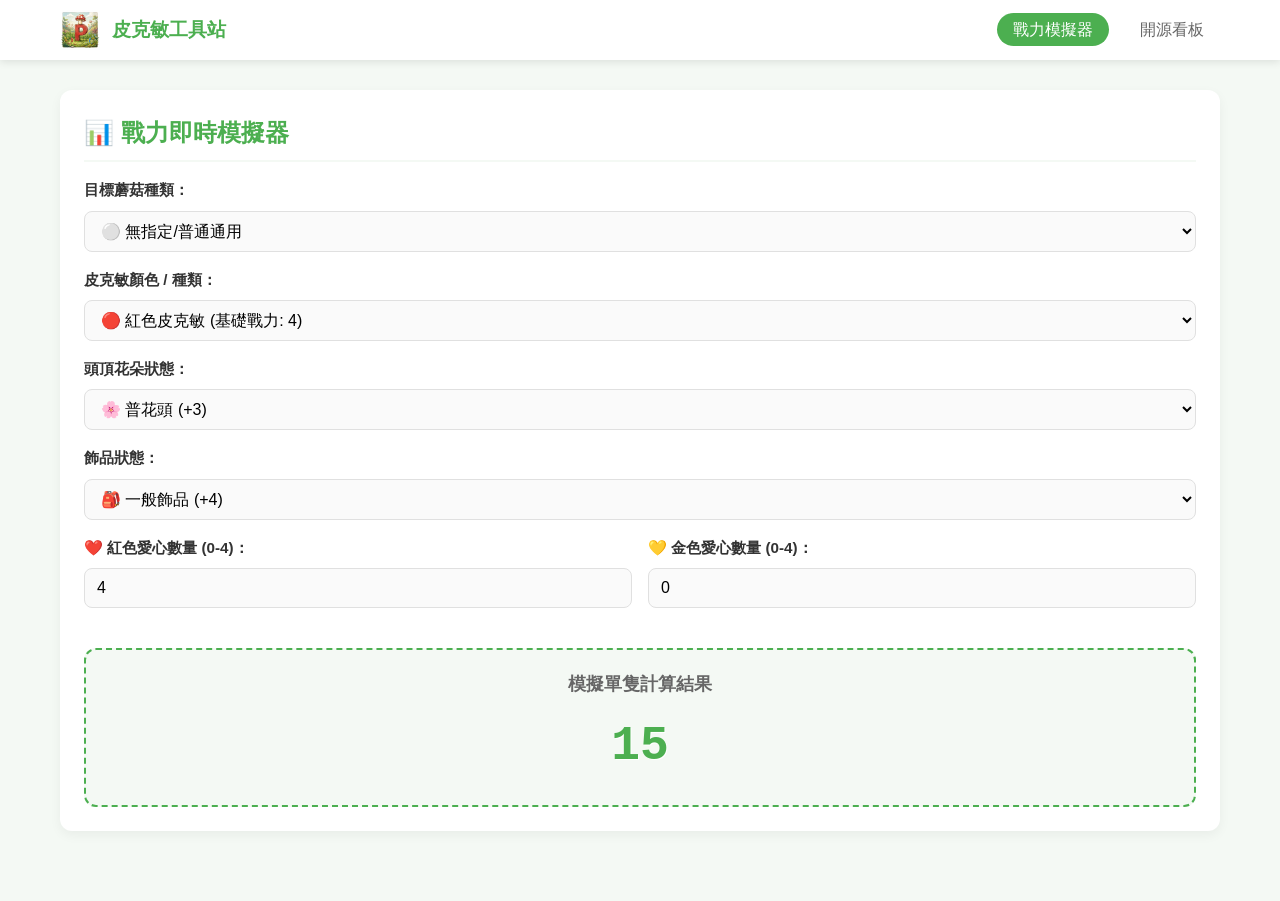
<file: index.html>
<!DOCTYPE html>
<html lang="zh-TW">
<head>
    <meta name="google-site-verification" content="_LxJAULLyCCSiW9shHTAEdV4lQup_LcLJGnS8utcDRo" />
    <meta charset="UTF-8">
    <meta name="viewport" content="width=device-width, initial-scale=1.0">
    <title>皮克敏高階工具站 | 戰力即時模擬器</title>
    <link rel="stylesheet" href="css/style.css">
    <link rel="stylesheet" href="css/simulator.css">
</head>
<body>
    <nav class="navbar">
        <div class="nav-container">
            <div class="logo">
                <img src="picture/logo.png" alt="Logo" class="logo-img" onerror="this.src='https://via.placeholder.com/40x40?text=Logo'">
                <h1>皮克敏工具站</h1>
            </div>
            <ul class="nav-links">
                <li><a href="index.html" class="active">戰力模擬器</a></li>
                <li><a href="report.html">開源看板</a></li>
            </ul>
        </div>
    </nav>

    <main class="main-container">
        <section class="card">
            <h2>📊 戰力即時模擬器</h2>
            <form id="simulator-form" class="simulator-form" onsubmit="return false;">
                
                <div class="form-group">
                    <label for="target-mushroom">目標蘑菇種類：</label>
                    <select id="target-mushroom">
    <option value="default">⚪ 無指定/普通通用</option>

    <option value="normal_red">🔴 一般紅蘑菇</option>
    <option value="normal_blue">🔵 一般藍蘑菇</option>
    <option value="normal_yellow">🟡 一般黃蘑菇</option>
    <option value="normal_purple">🟣 一般紫蘑菇</option>
    <option value="normal_white">⚪ 一般白蘑菇</option>
    <option value="normal_rock">🪨 一般岩石蘑菇</option>
    <option value="normal_winged">🧚 一般羽翅蘑菇</option>
    <option value="normal_ice">🥶 一般冰藍蘑菇</option>

    <option value="fire">🔥 火蘑菇</option>
    <option value="water">💧 水蘑菇</option>
    <option value="monthly_special">🌟 每月特殊蘑菇</option>
</select>
                </div>

                <div class="form-group">
                    <label for="pikmin-color">皮克敏顏色 / 種類：</label>
                    <select id="pikmin-color" name="pikminColor">
                        <option value="purple">🟣 紫色皮克敏 (基礎戰力: 6)</option>
                        <option value="rock">🪨 岩石皮克敏 (基礎戰力: 5)</option>
                        <option value="red" selected>🔴 紅色皮克敏 (基礎戰力: 4)</option>
                        <option value="yellow">🟡 黃色皮克敏 (基礎戰力: 3)</option>
                        <option value="blue">🔵 藍色皮克敏 (基礎戰力: 3)</option>
                        <option value="white">⚪ 白色皮克敏 (基礎戰力: 2)</option>
                        <option value="winged">🪽 羽翅皮克敏 (基礎戰力: 2)</option>
                    </select>
                </div>

                <div class="form-group">
                    <label for="flower-status">頭頂花朵狀態：</label>
                    <select id="flower-status" name="flowerStatus">
                        <option value="bare">基礎戰力 / 禿頭 (+0)</option>
                        <option value="leaf">🌱 葉子頭 (+1)</option>
                        <option value="bud">🟢 花苞頭 (+2)</option>
                        <option value="normal_flower" selected>🌸 普花頭 (+3)</option>
                        <option value="special_flower">🌹 特殊花 / 當月副花 (+4)</option>
                        <option value="monthly_main_flower">🌻 當月主花 (+5)</option>
                    </select>
                </div>

                <div class="form-group">
                    <label for="decor-status">飾品狀態：</label>
                    <select id="decor-status" name="decorStatus">
                        <option value="none">無飾品 (+0)</option>
                        <option value="normal_decor" selected>🎒 一般飾品 (+4)</option>
                        <option value="monthly_main_decor">🎒 本月主飾品 (+4，打當月菇外加 +300)</option>
                        <option value="monthly_sub_decor">🎖️ 本月副飾品 (+4，打當月菇外加 +100)</option>
                    </select>
                </div>

                <div class="form-row">
                    <div class="form-group">
                        <label for="red-hearts">❤️ 紅色愛心數量 (0-4)：</label>
                        <input type="number" id="red-hearts" min="0" max="4" value="4" required>
                    </div>
                    <div class="form-group">
                        <label for="gold-hearts">💛 金色愛心數量 (0-4)：</label>
                        <input type="number" id="gold-hearts" min="0" max="4" value="0" required>
                    </div>
                </div>

            </form>

            <div class="result-section">
                <h3>模擬單隻計算結果</h3>
                <div id="power-result" class="power-value">0</div>
                <div id="error-message" class="error-message" style="display: none;">❌ 屬性不符，禁止參戰！</div>
            </div>
        </section>
    </main>

    <script src="js/common.js"></script>
    <script src="js/simulator.js"></script>
</body>
</html>
</file>
<file: css/style.css>
/* =========================================
   1. CSS 變數定義 (色彩與基礎設定)
   ========================================= */
:root {
    --primary-color: #4CAF50;       /* 主體綠色 */
    --primary-dark: #388E3C;        /* 深綠色 (按鈕 hover) */
    --bg-color: #f4f9f4;            /* 清新淡綠背景 */
    --card-bg: #ffffff;             /* 卡片白底 */
    --text-main: #333333;           /* 主要文字色 */
    --text-muted: #666666;          /* 次要文字色 */
    --border-color: #e0e0e0;        /* 邊框顏色 */
    --danger-color: #f44336;        /* 警告/錯誤紅 */
    
    --border-radius: 12px;
    --box-shadow: 0 4px 12px rgba(0, 0, 0, 0.05);
    --transition: all 0.3s ease;
}

/* =========================================
   2. 全站基礎重設
   ========================================= */
* {
    margin: 0;
    padding: 0;
    box-sizing: border-box;
}

body {
    font-family: 'Helvetica Neue', Arial, 'LiHei Pro', '微軟正黑體', sans-serif;
    background-color: var(--bg-color);
    color: var(--text-main);
    line-height: 1.6;
    padding-bottom: 40px; /* 底部留白 */
}

a {
    text-decoration: none;
    color: inherit;
}

ul {
    list-style: none;
}

/* =========================================
   3. 頂部導覽列 (Navbar)
   ========================================= */
.navbar {
    background-color: var(--card-bg);
    box-shadow: 0 2px 8px rgba(0, 0, 0, 0.1);
    position: sticky;
    top: 0;
    z-index: 100;
}

.nav-container {
    max-width: 1200px;
    margin: 0 auto;
    padding: 10px 20px;
    display: flex;
    justify-content: space-between;
    align-items: center;
}

.logo {
    display: flex;
    align-items: center;
    gap: 12px;
}

.logo-img {
    height: 40px;
    width: auto;
    object-fit: contain;
}

.logo h1 {
    font-size: 1.2rem;
    color: var(--primary-color);
    font-weight: bold;
}

.nav-links {
    display: flex;
    gap: 15px;
}

.nav-links a {
    padding: 8px 16px;
    border-radius: 20px;
    font-weight: 500;
    color: var(--text-muted);
    transition: var(--transition);
}

.nav-links a:hover {
    color: var(--primary-color);
    background-color: var(--bg-color);
}

.nav-links a.active {
    background-color: var(--primary-color);
    color: white;
}

/* =========================================
   4. 主要內容與卡片排版
   ========================================= */
.main-container {
    max-width: 1200px;
    margin: 30px auto;
    padding: 0 20px;
}

.card {
    background-color: var(--card-bg);
    border-radius: var(--border-radius);
    padding: 24px;
    box-shadow: var(--box-shadow);
}

h2 {
    font-size: 1.5rem;
    color: var(--primary-color);
    margin-bottom: 16px;
    border-bottom: 2px solid var(--bg-color);
    padding-bottom: 8px;
}

.divider {
    border: none;
    height: 1px;
    background-color: var(--border-color);
    margin: 24px 0;
}

/* =========================================
   5. 表單共用樣式 (Form Elements)
   ========================================= */
.form-group {
    margin-bottom: 16px;
    display: flex;
    flex-direction: column;
}

.form-group label {
    font-weight: bold;
    margin-bottom: 8px;
    font-size: 0.95rem;
}

input[type="text"],
input[type="number"],
select {
    padding: 10px 12px;
    border: 1px solid var(--border-color);
    border-radius: 8px;
    font-size: 1rem;
    outline: none;
    transition: var(--transition);
    background-color: #fafafa;
}

input:focus, select:focus {
    border-color: var(--primary-color);
    background-color: #fff;
    box-shadow: 0 0 0 3px rgba(76, 175, 80, 0.1);
}

input:disabled, select:disabled {
    background-color: #e9ECEf;
    cursor: not-allowed;
    color: #999;
}

/* 讓多個輸入框並排 (響應式) */
.form-row {
    display: flex;
    gap: 16px;
}

.form-row .form-group {
    flex: 1; /* 平分寬度 */
}

/* =========================================
   6. 按鈕樣式 (Buttons)
   ========================================= */
.btn-primary {
    background-color: var(--primary-color);
    color: white;
    border: none;
    padding: 12px 24px;
    border-radius: 8px;
    font-size: 1.1rem;
    font-weight: bold;
    cursor: pointer;
    width: 100%;
    transition: var(--transition);
}

.btn-primary:hover {
    background-color: var(--primary-dark);
    box-shadow: 0 4px 8px rgba(56, 142, 60, 0.3);
}

/* =========================================
   7. 響應式設計 (Mobile RWD)
   ========================================= */
@media (max-width: 768px) {
    .nav-container {
        flex-direction: column;
        gap: 15px;
    }
    
    .form-row {
        flex-direction: column;
        gap: 0;
    }
    
    .main-container {
        margin: 15px auto;
    }
}
/* 使用條款滿版遮罩 */
.terms-modal-overlay {
    position: fixed;
    top: 0;
    left: 0;
    width: 100%;
    height: 100%;
    background-color: rgba(0, 0, 0, 0.7); /* 暗色半透明背景 */
    backdrop-filter: blur(5px); /* 背景模糊效果，極具質感 */
    z-index: 99999; /* 確保在最上層 */
    display: flex;
    justify-content: center;
    align-items: center;
    padding: 20px;
}

/* 條款白色彈窗主體 */
.terms-modal-box {
    background-color: #ffffff;
    width: 100%;
    max-width: 550px;
    border-radius: 16px;
    padding: 24px;
    box-shadow: 0 10px 30px rgba(0,0,0,0.3);
    display: flex;
    flex-direction: column;
    max-height: 85vh; /* 防止超出手機螢幕 */
}

.terms-modal-box h3 {
    margin-top: 0;
    color: #2c3e50;
    text-align: center;
    font-size: 1.4rem;
    border-bottom: 2px solid #ecf0f1;
    padding-bottom: 12px;
}

/* 條款捲軸內文區 */
.terms-content {
    flex: 1;
    overflow-y: auto; /* 內文過長時自動出現捲軸 */
    padding-right: 8px;
    margin: 16px 0;
    font-size: 0.95rem;
    line-height: 1.6;
    color: #34495e;
}

.terms-content h4 {
    margin: 14px 0 6px 0;
    color: #e67e22; /* 溫暖的橘色小標 */
}

.terms-content p {
    margin: 0 0 10px 0;
}

/* 按鈕與勾選區 */
.terms-actions {
    border-top: 2px solid #ecf0f1;
    padding-top: 16px;
    display: flex;
    flex-direction: column;
    align-items: center;
    gap: 14px;
}

.checkbox-container {
    font-size: 0.95rem;
    color: #2c3e50;
    cursor: pointer;
    display: flex;
    align-items: center;
    gap: 8px;
    user-select: none;
    font-weight: bold;
}

/* 進入網站按鈕基本設定 */
#btn-enter-site {
    width: 100%;
    padding: 12px;
    font-size: 1.1rem;
    font-weight: bold;
    border: none;
    border-radius: 8px;
    cursor: pointer;
    transition: all 0.2s ease;
}

/* 未同意時的按鈕外觀 (灰色、禁止點擊) */
.btn-enter-disabled {
    background-color: #bdc3c7 !important;
    color: #7f8c8d !important;
    cursor: not-allowed !important;
}

/* 同意後的按鈕外觀 (皮克敏風格的活力綠色) */
.btn-enter-active {
    background-color: #2ecc71 !important;
    color: white !important;
    box-shadow: 0 4px 12px rgba(46, 204, 113, 0.3);
}

.btn-enter-active:hover {
    background-color: #27ae60 !important;
    transform: translateY(-1px);
}
/* 🟢 蘑菇回報提示區塊美化 */
.report-instructions {
    background-color: #fff9e6; /* 溫暖的淺黃色背景 */
    border-left: 5px solid #ffb84d; /* 左側橘黃色提示邊框 */
    padding: 15px 20px;
    margin-bottom: 20px; /* 與下方表單保持距離 */
    border-radius: 4px;
    box-shadow: 0 2px 5px rgba(0,0,0,0.05);
}

.instruction-title {
    font-weight: bold;
    color: #b36b00; /* 深橘色標題 */
    font-size: 1.1rem;
    margin-bottom: 8px;
    display: flex;
    align-items: center;
}

.instruction-content ul {
    margin: 0;
    padding-left: 20px;
    color: #555;
    font-size: 0.95rem;
    line-height: 1.6;
}

.instruction-content li {
    margin-bottom: 5px;
}

.instruction-content strong {
    color: #d9383a; /* 重要字眼用紅色或深色強調 */
}
/* 🟢 多行政區標籤美化排版 */
.location-container {
    display: flex;
    flex-wrap: wrap;
    align-items: center;
    gap: 4px;
    margin-top: 4px;
    font-size: 0.9rem;
}

.city-text {
    color: #444;
    font-weight: 500;
}

.badges-group {
    display: flex;
    gap: 4px;
    flex-wrap: wrap;
}

.dist-badge {
    background-color: #e6f7ff; /* 溫柔的淡藍色背景 */
    color: #1890ff; /* 科技藍文字 */
    border: 1px solid #91d5ff;
    padding: 1px 6px;
    border-radius: 4px;
    font-size: 0.75rem;
    font-weight: bold;
    display: inline-block;
}

.location-name-text {
    color: #666;
}
/* 條款遮罩背景 */
.terms-modal-overlay {
    position: fixed;
    top: 0;
    left: 0;
    width: 100vw;
    height: 100vh;
    background-color: rgba(0, 0, 0, 0.65);
    backdrop-filter: blur(4px);
    z-index: 9999;
    display: flex;
    justify-content: center;
    align-items: center;
    padding: 16px;
    box-sizing: border-box;
}

/* 條款主視窗 */
.terms-modal-box {
    background-color: #ffffff;
    width: 100%;
    max-width: 600px;
    max-height: 85vh;
    border-radius: 16px;
    box-shadow: 0 10px 30px rgba(0, 0, 0, 0.2);
    display: flex;
    flex-direction: column;
    padding: 24px;
    box-sizing: border-box;
}

.terms-modal-box h3 {
    margin-top: 0;
    margin-bottom: 16px;
    font-size: 1.25rem;
    color: #2c3e50;
    text-align: center;
    border-bottom: 2px solid #f0f0f0;
    padding-bottom: 12px;
}

/* 條款可捲動內容區 */
.terms-content {
    flex: 1;
    overflow-y: auto;
    padding-right: 8px;
    font-size: 0.9rem;
    line-height: 1.6;
    color: #4a5568;
}

.terms-content h4 {
    color: #2b6cb0;
    margin-top: 16px;
    margin-bottom: 8px;
    font-size: 0.95rem;
}

.terms-content p {
    margin: 6px 0;
}

.terms-content ul {
    margin: 6px 0;
    padding-left: 20px;
}

.terms-content li {
    margin-bottom: 6px;
}

/* 底部操作區 */
.terms-actions {
    margin-top: 16px;
    padding-top: 16px;
    border-top: 1px solid #edf2f7;
    display: flex;
    flex-direction: column;
    gap: 12px;
}

.checkbox-container {
    display: flex;
    align-items: center;
    font-size: 0.85rem;
    color: #2d3748;
    cursor: pointer;
    user-select: none;
}

.checkbox-container input {
    margin-right: 8px;
    width: 16px;
    height: 16px;
    cursor: pointer;
}

/* 按鈕樣式 */
#btn-enter-site {
    width: 100%;
    padding: 12px;
    border: none;
    border-radius: 8px;
    font-size: 1rem;
    font-weight: bold;
    cursor: pointer;
    transition: all 0.2s ease;
}

/* 未勾選時的停用狀態 */
.btn-enter-disabled {
    background-color: #cbd5e0 !important;
    color: #718096 !important;
    cursor: not-allowed !important;
}

/* 勾選後的啟用狀態 */
.btn-enter-enabled {
    background-color: #319795 !important;
    color: #ffffff !important;
}

.btn-enter-enabled:hover {
    background-color: #2b6cb0 !important;
}
</file>
<file: css/simulator.css>
/* js/simulator.css */

.simulator-form {
    margin-bottom: 24px;
}

/* 運算結果展示區塊 */
.result-section {
    background-color: var(--bg-color);
    border: 2px dashed var(--primary-color);
    border-radius: var(--border-radius);
    padding: 20px;
    text-align: center;
    margin-top: 20px;
    transition: var(--transition);
}

.result-section h3 {
    font-size: 1.1rem;
    color: var(--text-muted);
    margin-bottom: 10px;
}

/* 最終戰力數字 */
.power-value {
    font-size: 3rem;
    font-weight: 900;
    color: var(--primary-color);
    text-shadow: 1px 1px 0px #fff;
    font-family: 'Courier New', Courier, monospace;
}

/* 錯誤提示 (禁止參戰) */
.error-message {
    font-size: 1.3rem;
    font-weight: bold;
    color: var(--danger-color);
    padding: 10px;
    animation: shake 0.3s ease-in-out;
}

/* 簡單的抖動動畫，提醒玩家不能參戰 */
@keyframes shake {
    0%, 100% { transform: translateX(0); }
    25% { transform: translateX(-5px); }
    75% { transform: translateX(5px); }
}
</file>
